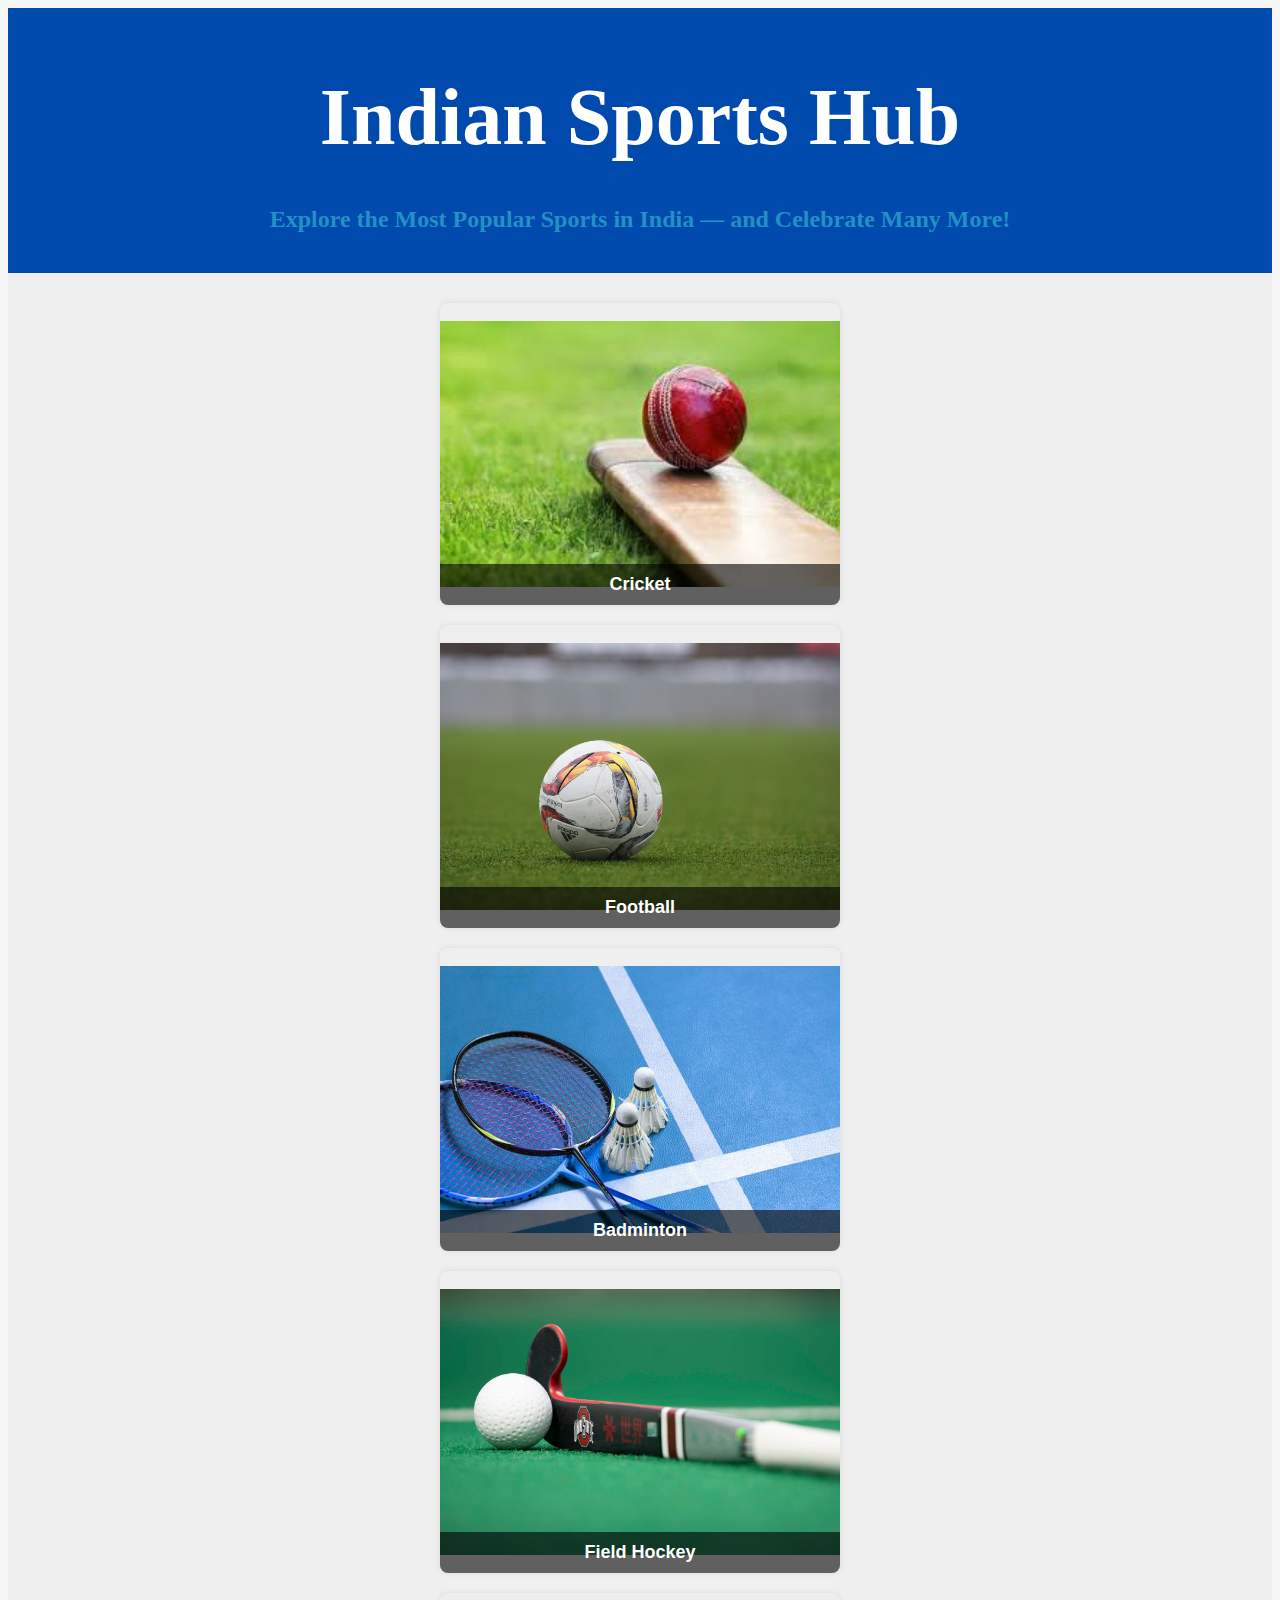
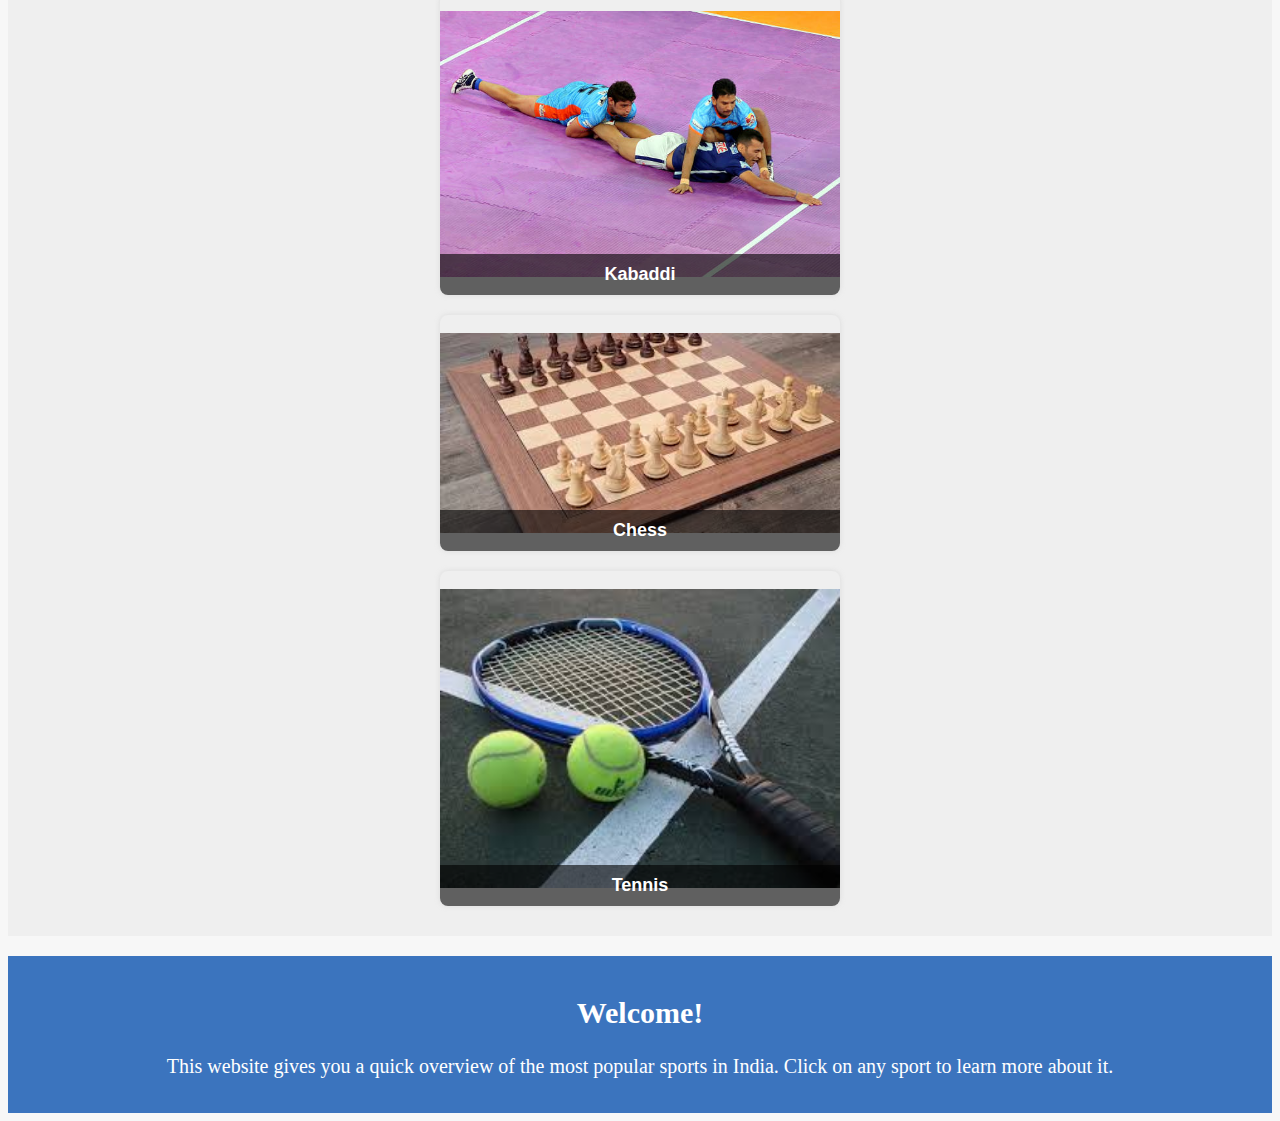
<file: index.html>
<!DOCTYPE html>
<html lang="en">
<head>
  <meta charset="UTF-8">
  <title>Indian Sports Hub</title>
  <link rel="stylesheet" href="style.css">
</head>
<body>

  <header>
    <h1>Indian Sports Hub</h1>
    <h2 class="intro-line">Explore the Most Popular Sports in India — and Celebrate Many More!</h2>
  </header>

  <nav>
    <div class="sport-box">
    <a href="cricket.html">
      <img src="images/cricket.jpeg" alt="Cricket">
      <span class="overlay-text">Cricket</span>
    </a>
  </div>

  <div class="sport-box">
    <a href="football.html">
      <img src="images/football.jpeg" alt="Football">
      <span class="overlay-text">Football</span>
    </a>
  </div>

  <div class="sport-box">
    <a href="badminton.html">
      <img src="images/badminton.jpg" alt="Badminton">
      <span class="overlay-text">Badminton</span>
    </a>
  </div>

  <div class="sport-box">
    <a href="hockey.html">
      <img src="images/hockey.jpg" alt="Hockey">
      <span class="overlay-text">Field Hockey</span>
    </a>
  </div>

  <div class="sport-box">
    <a href="kabaddi.html">
      <img src="images/kabaddi.jpg" alt="Kabaddi">
      <span class="overlay-text">Kabaddi</span>
    </a>
  </div>

  <div class="sport-box">
    <a href="chess.html">
      <img src="images/chess.jpeg" alt="Chess">
      <span class="overlay-text">Chess</span>
    </a>
  </div>

  <div class="sport-box">
    <a href="tennis.html">
      <img src="images/tennis.jpeg" alt="Tennis">
      <span class="overlay-text">Tennis</span>
    </a>
  </div>
  </nav>

  <footer>
    <h2>Welcome!</h2>
    <p>This website gives you a quick overview of the most popular sports in India. Click on any sport to learn more about it.</p>
  </footer>

</body>
</html>
</file>
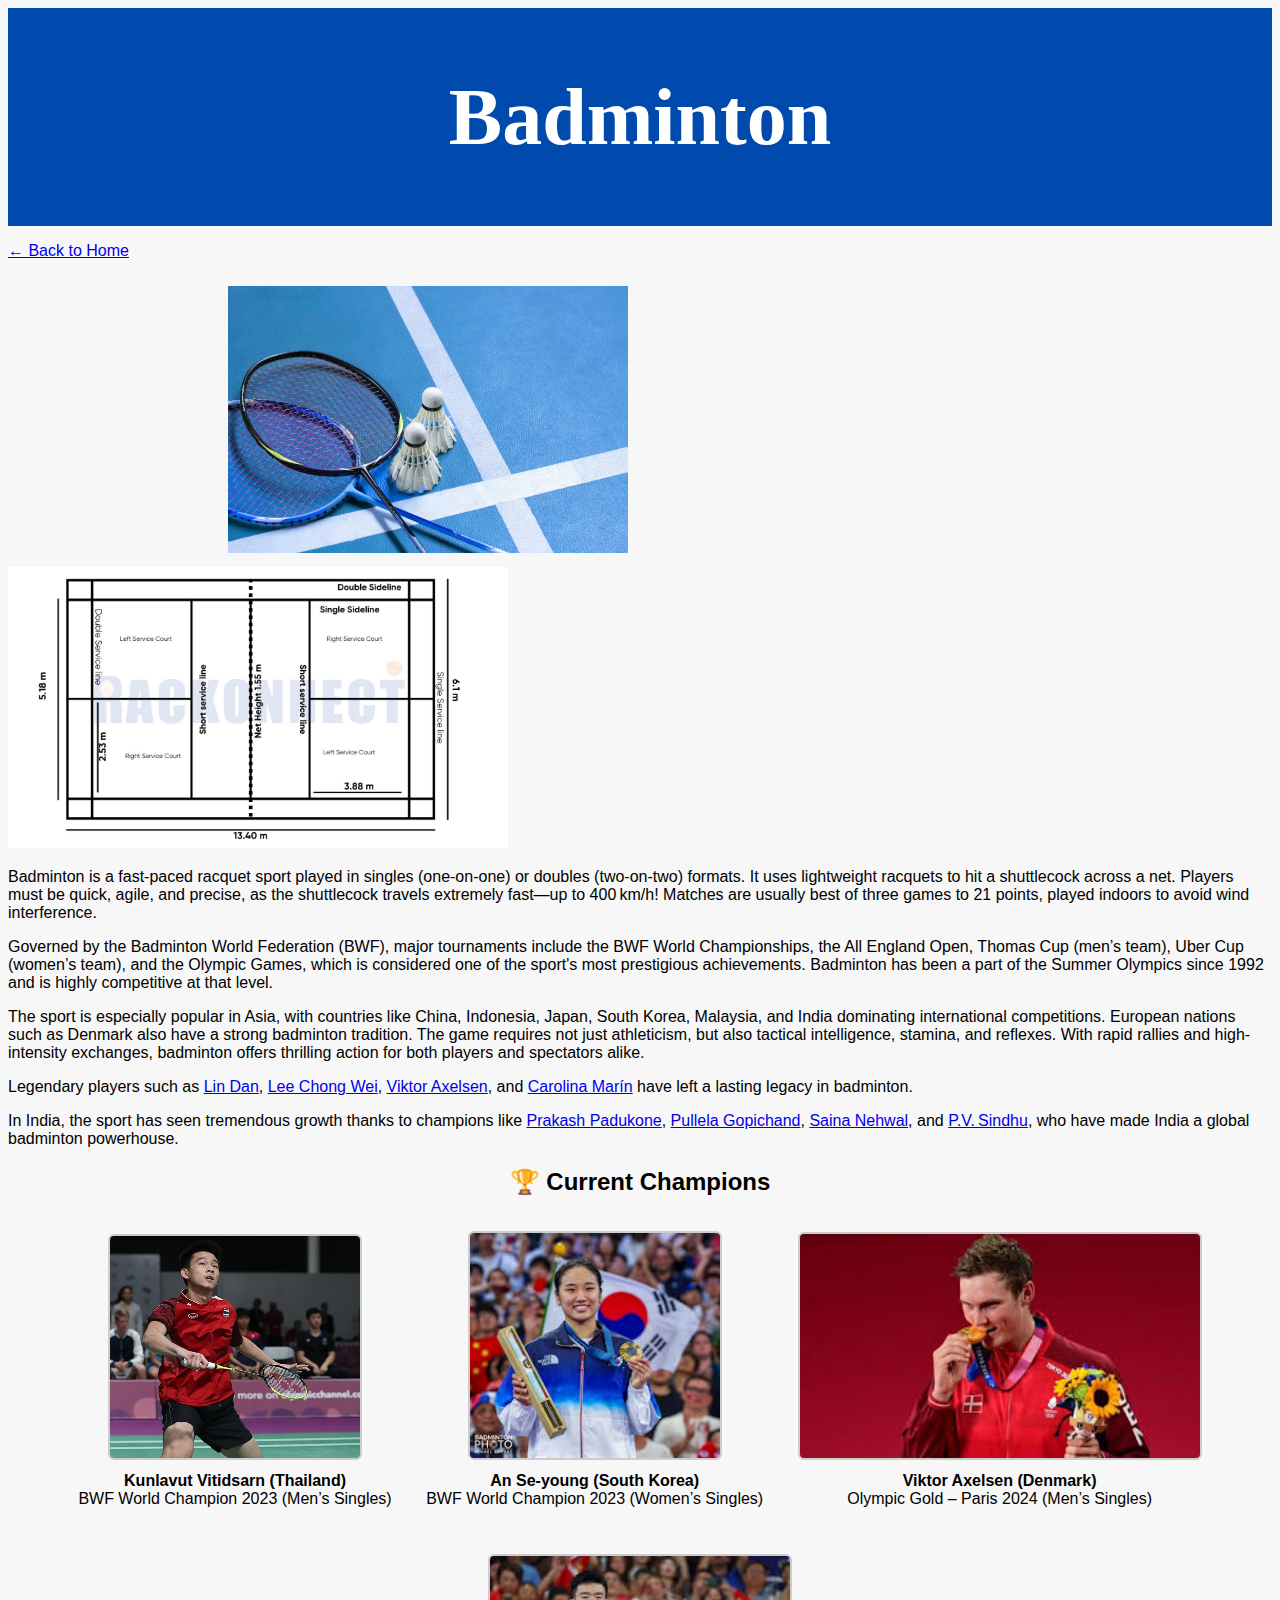
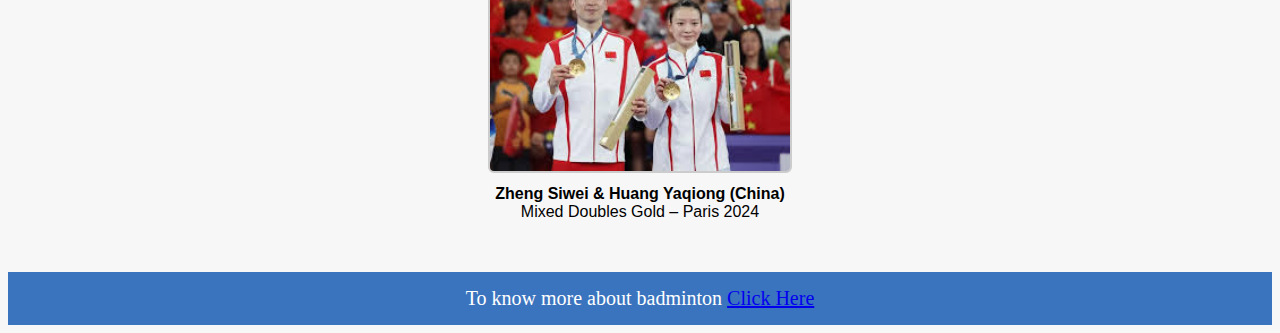
<file: badminton.html>
<!DOCTYPE html>
<html lang="en">
<head>
  <meta charset="UTF-8">
  <title>Badminton - Indian Sports Hub</title>
  <link rel="stylesheet" href="style.css">
</head>
<body>

  <header><h1>Badminton</h1></header>
  <p class="back-link"><a href="index.html">← Back to Home</a></p>

  <img src="images/badminton.jpg" alt="Badminton" class="sport-image" width="400" style="margin:10px 220px">
  <img src="images/Badminton-Court-Measurement.jpg" alt="Badminton Court" class="sport-image" width="500">

  <div class="description">
    <p>
      Badminton is a fast-paced racquet sport played in singles (one-on-one) or doubles (two-on-two) formats. It uses lightweight racquets to hit a shuttlecock across a net. Players must be quick, agile, and precise, as the shuttlecock travels extremely fast—up to 400 km/h! Matches are usually best of three games to 21 points, played indoors to avoid wind interference.
    </p>
    <p>
      Governed by the Badminton World Federation (BWF), major tournaments include the BWF World Championships, the All England Open, Thomas Cup (men’s team), Uber Cup (women’s team), and the Olympic Games, which is considered one of the sport's most prestigious achievements. Badminton has been a part of the Summer Olympics since 1992 and is highly competitive at that level.
    </p>
    <p>
        The sport is especially popular in Asia, with countries like China, Indonesia, Japan, South Korea, Malaysia, and India dominating international competitions. European nations such as Denmark also have a strong badminton tradition. The game requires not just athleticism, but also tactical intelligence, stamina, and reflexes. With rapid rallies and high-intensity exchanges, badminton offers thrilling action for both players and spectators alike.
    </p>
    <p>
      Legendary players such as <a href="https://en.wikipedia.org/wiki/Lin_Dan">Lin Dan</a>,
      <a href="https://en.wikipedia.org/wiki/Lee_Chong_Wei">Lee Chong Wei</a>,
      <a href="https://en.wikipedia.org/wiki/Viktor_Axelsen">Viktor Axelsen</a>, and
      <a href="https://en.wikipedia.org/wiki/Carolina_Mar%C3%ADn">Carolina Marín</a>
      have left a lasting legacy in badminton.
    </p>
    <p>
      In India, the sport has seen tremendous growth thanks to champions like
      <a href="https://en.wikipedia.org/wiki/Prakash_Padukone">Prakash Padukone</a>,
      <a href="https://en.wikipedia.org/wiki/Pullela_Gopichand">Pullela Gopichand</a>,
      <a href="https://en.wikipedia.org/wiki/Saina_Nehwal">Saina Nehwal</a>, and
      <a href="https://en.wikipedia.org/wiki/P._V._Sindhu">P.V. Sindhu</a>,
      who have made India a global badminton powerhouse.
    </p>
  </div>

  <h2 style="text-align: center;">🏆 Current Champions</h2>

  <div class="champion-block">
    <div class="champion">
      <img src="images/Kunlavut-Vitidsarn.jpg" alt="Kunlavut Vitidsarn World Champion 2023" width="250">
      <p><strong>Kunlavut Vitidsarn (Thailand)</strong><br>BWF World Champion 2023 (Men’s Singles)</p>
    </div>

    <div class="champion">
      <img src="images/an-se-young.jpeg" alt="An Se‑young World Champion 2023" width="250">
      <p><strong>An Se‑young (South Korea)</strong><br>BWF World Champion 2023 (Women’s Singles)</p>
    </div>

    <div class="champion">
      <img src="images/victor-axelson.jpeg" alt="Viktor Axelsen Olympic Gold 2024" width="400">
      <p><strong>Viktor Axelsen (Denmark)</strong><br>Olympic Gold – Paris 2024 (Men’s Singles)</p>
    </div>

    <div class="champion">
      <img src="images/mixed-doubles-badminton.jpeg" alt="Zheng Siwei &amp; Huang Yaqiong Olympic Gold 2024" width="300">
      <p><strong>Zheng Siwei &amp; Huang Yaqiong (China)</strong><br>Mixed Doubles Gold – Paris 2024</p>
    </div>
  </div>

  <footer>To know more about badminton <a href="https://en.wikipedia.org/wiki/Badminton">Click Here</a></footer>

</body>
</html>
</file>
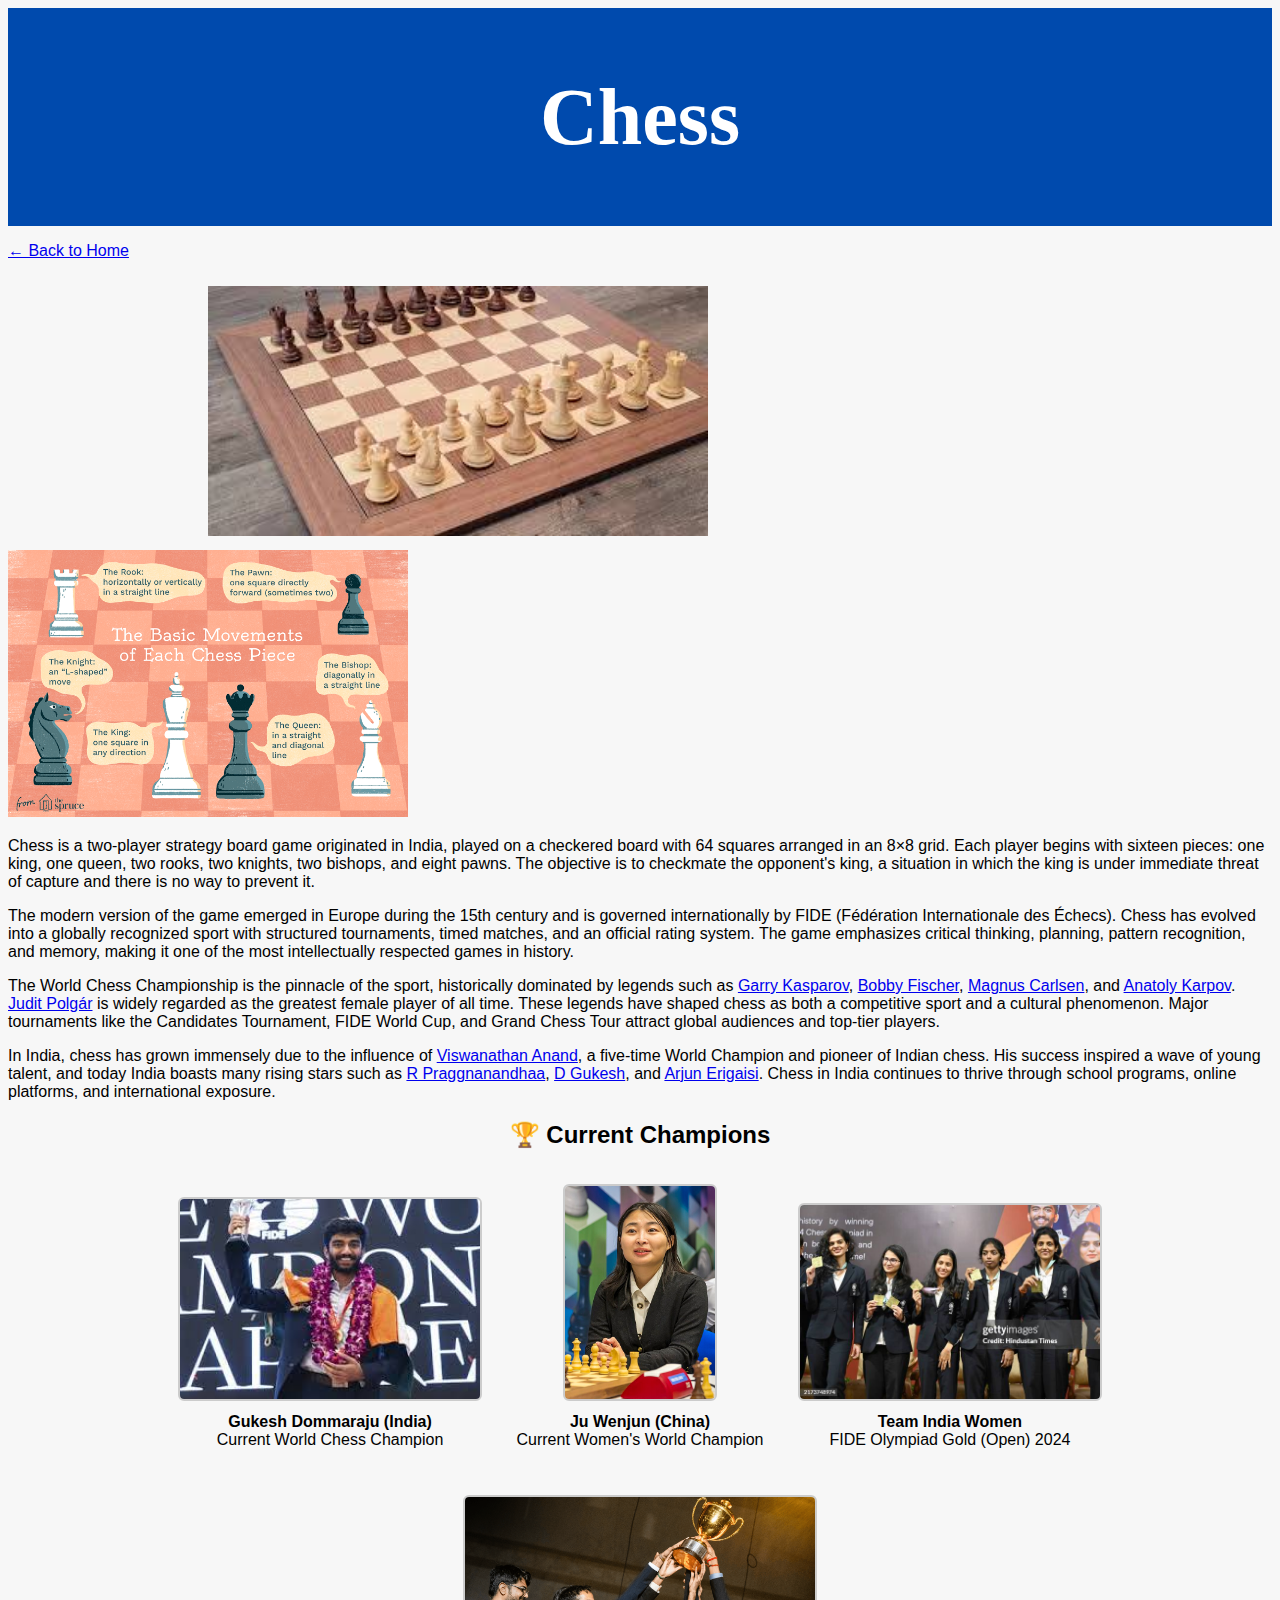
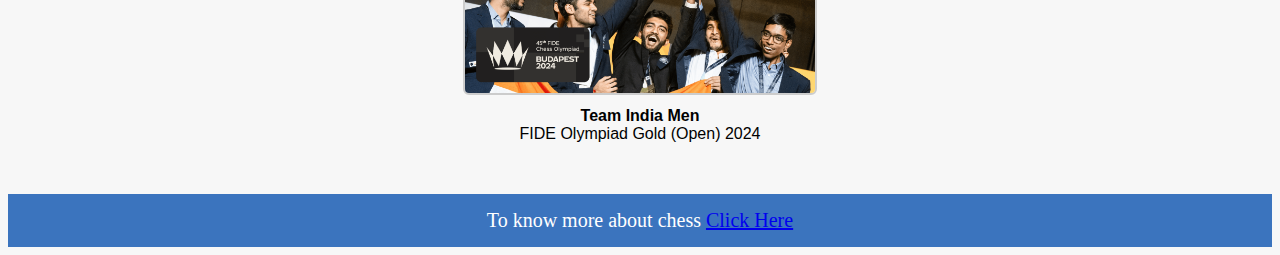
<file: chess.html>
<!DOCTYPE html>
<html lang="en">
<head>
  <meta charset="UTF-8">
  <title>Chess - Indian Sports Hub</title>
  <link rel="stylesheet" href="style.css">
</head>
<body>

  <header><h1>Chess</h1></header>
  <p class="back-link"><a href="index.html">← Back to Home</a></p>

  <img src="images/chess.jpeg" alt="Chess" class="sport-image" width="500" style="margin: 10px 200px">
    <img src="images/chess-piece.png" alt="Chess Pieces" class="sport-image" width="400">


  <div class="description">
    <p>
      Chess is a two-player strategy board game originated in India, played on a checkered board with 64 squares arranged in an 8×8 grid. Each player begins with sixteen pieces: one king, one queen, two rooks, two knights, two bishops, and eight pawns. The objective is to checkmate the opponent's king, a situation in which the king is under immediate threat of capture and there is no way to prevent it.
    </p>
    <p>
      The modern version of the game emerged in Europe during the 15th century and is governed internationally by FIDE (Fédération Internationale des Échecs). Chess has evolved into a globally recognized sport with structured tournaments, timed matches, and an official rating system. The game emphasizes critical thinking, planning, pattern recognition, and memory, making it one of the most intellectually respected games in history.
    </p>
    <p>
      The World Chess Championship is the pinnacle of the sport, historically dominated by legends such as <a href="https://en.wikipedia.org/wiki/Garry_Kasparov">Garry Kasparov</a>, <a href="https://en.wikipedia.org/wiki/Bobby_Fischer">Bobby Fischer</a>, <a href="https://en.wikipedia.org/wiki/Magnus_Carlsen">Magnus Carlsen</a>, and <a href="https://en.wikipedia.org/wiki/Anatoly_Karpov">Anatoly Karpov</a>. <a href="https://en.wikipedia.org/wiki/Judit_Polg%C3%A1r">Judit Polgár</a> is widely regarded as the greatest female player of all time. These legends have shaped chess as both a competitive sport and a cultural phenomenon. Major tournaments like the Candidates Tournament, FIDE World Cup, and Grand Chess Tour attract global audiences and top-tier players.
    </p>
    <p>
      In India, chess has grown immensely due to the influence of <a href="https://en.wikipedia.org/wiki/Viswanathan_Anand">Viswanathan Anand</a>, a five-time World Champion and pioneer of Indian chess. His success inspired a wave of young talent, and today India boasts many rising stars such as <a href="https://en.wikipedia.org/wiki/Rameshbabu_Praggnanandhaa">R Praggnanandhaa</a>, <a href="https://en.wikipedia.org/wiki/D._Gukesh">D Gukesh</a>, and <a href="https://en.wikipedia.org/wiki/Arjun_Erigaisi">Arjun Erigaisi</a>. Chess in India continues to thrive through school programs, online platforms, and international exposure.
    </p>
  </div>

  <h2 style="text-align: center;">🏆 Current Champions</h2>

  <div class="champion-block">
    <div class="champion">
      <img src="images/gukesh.jpeg" alt="D Gukesh" width="300">
      <p><strong>Gukesh Dommaraju (India)</strong><br>Current World Chess Champion</p>
    </div>
    <div class="champion">
      <img src="images/Ju_Wenjun_in_2024.jpg" alt="Ju Wenjun" width="150">
      <p><strong>Ju Wenjun (China)</strong><br>Current Women's World Champion</p>
    </div>
    <div class="champion">
      <img src="images/olympiad-women.jpg" alt="India Women's Chess Team" width="300">
      <p><strong>Team India Women</strong><br>FIDE Olympiad Gold (Open) 2024</p>
    </div>
    <div class="champion">
      <img src="images/olympiad-men's.png" alt="India Chess Team" width="350">
      <p><strong>Team India Men</strong><br>FIDE Olympiad Gold (Open) 2024</p>
    </div>
  </div>

  <footer>To know more about chess <a href="https://en.wikipedia.org/wiki/Chess">Click Here</a></footer>

</body>
</html>
</file>
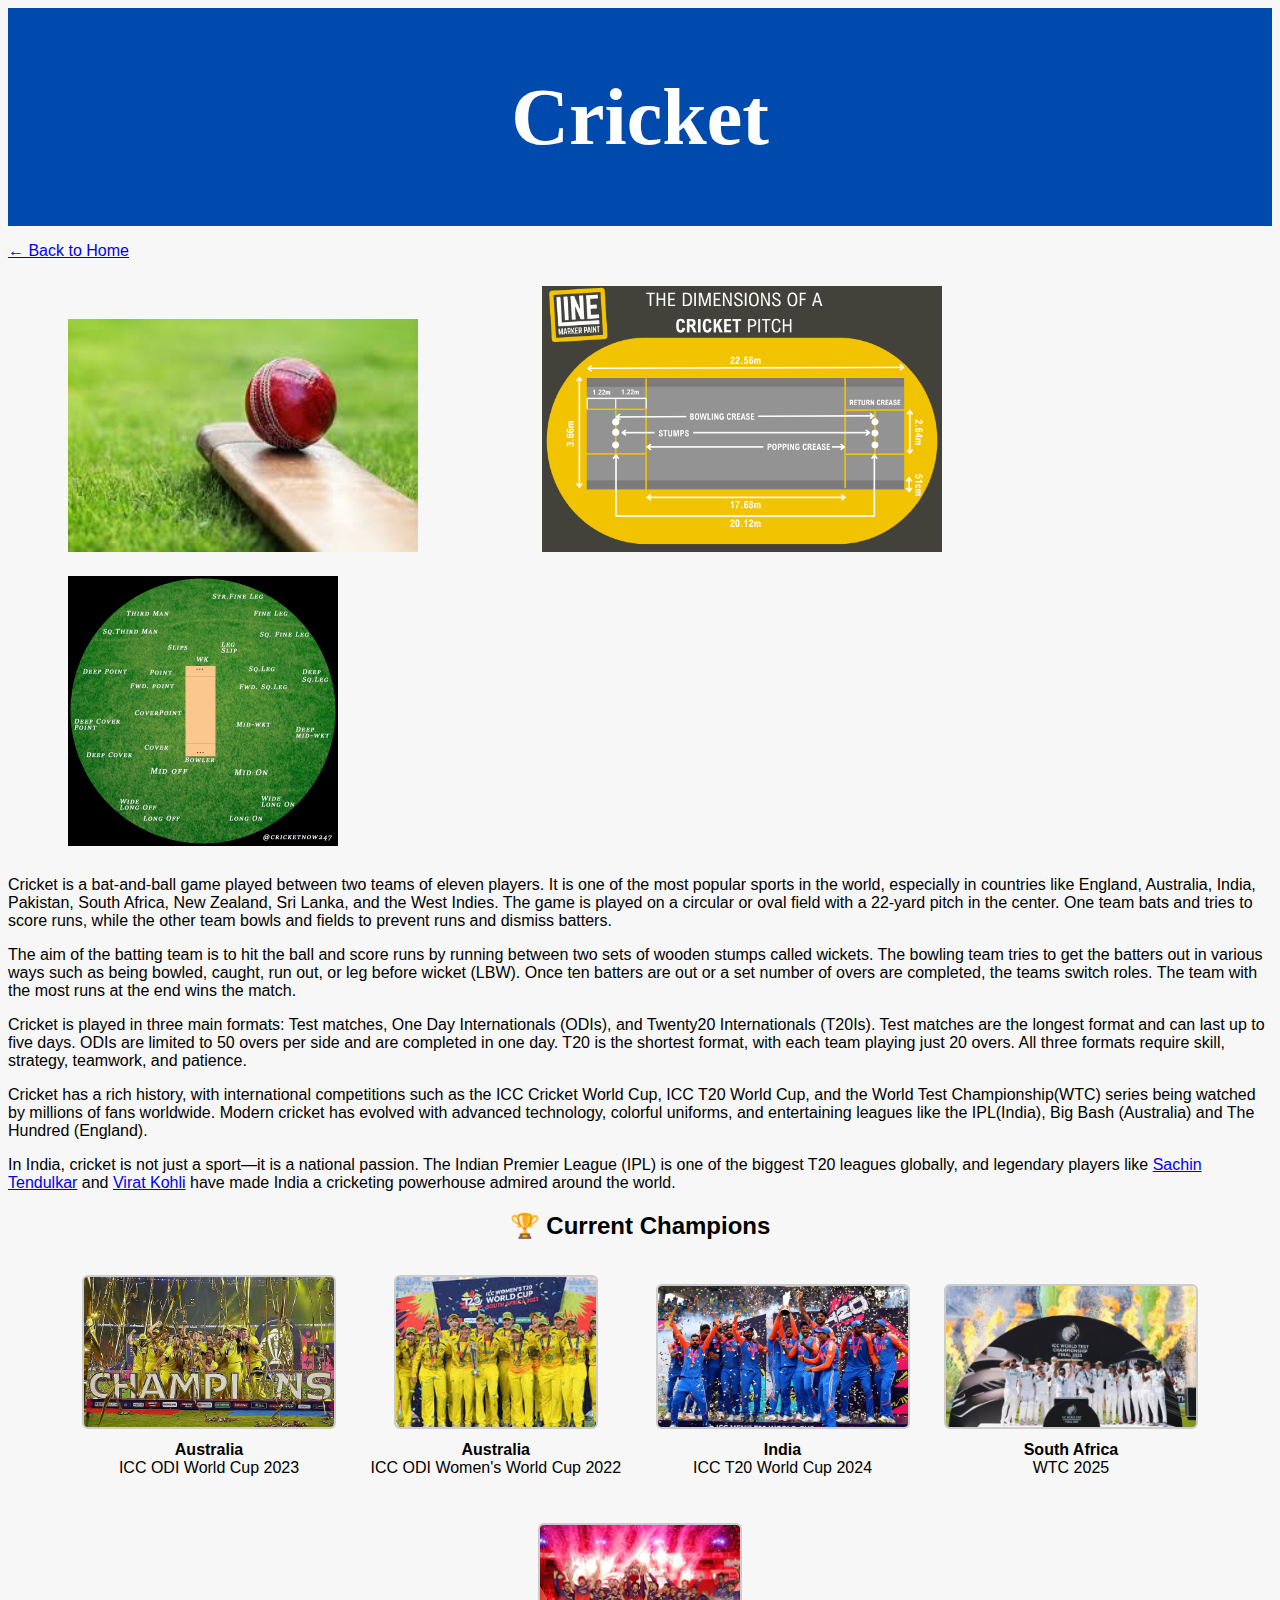
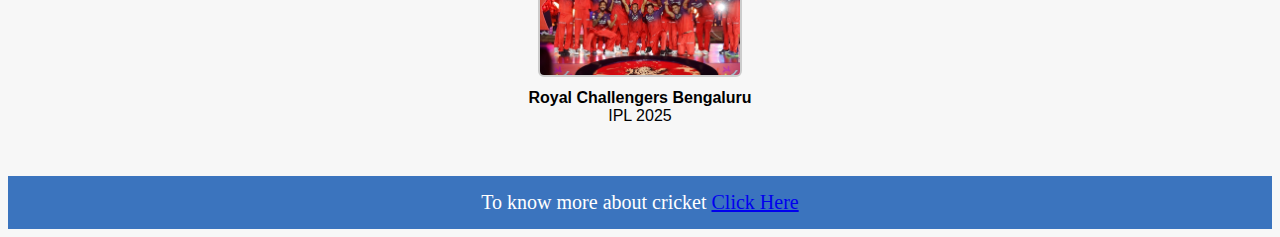
<file: cricket.html>
<!DOCTYPE html>
<html lang="en">
<head>
  <meta charset="UTF-8">
  <title>Cricket - Indian Sports Hub</title>
  <link rel="stylesheet" href="style.css">
</head>
<body>

  <header><h1>Cricket</h1></header>
  <p class="back-link"><a href="index.html">← Back to Home</a></p>

  <img src="images/cricket.jpeg" alt="Cricket" class="sport-image" width="350" style="margin:10px 60px">
    <img src="images/THE_DIMENSIONS_OF_A_CRICKET_PITCH.png" alt="Cricket pitch" class="sport-image" width="400" style="margin: 10px 60px">
  <img src="images/cricket-field-placements.png" alt="Cricket Field" class="sport-image" width="270" style="margin: 10px 60px">


  <div class="description">
  <p>
    Cricket is a bat-and-ball game played between two teams of eleven players. It is one of the most popular sports in the world, especially in countries like England, Australia, India, Pakistan, South Africa, New Zealand, Sri Lanka, and the West Indies. The game is played on a circular or oval field with a 22-yard pitch in the center. One team bats and tries to score runs, while the other team bowls and fields to prevent runs and dismiss batters. 
  </p>
  <p>
    The aim of the batting team is to hit the ball and score runs by running between two sets of wooden stumps called wickets. The bowling team tries to get the batters out in various ways such as being bowled, caught, run out, or leg before wicket (LBW). Once ten batters are out or a set number of overs are completed, the teams switch roles. The team with the most runs at the end wins the match.
  </p>
  <p>
    Cricket is played in three main formats: Test matches, One Day Internationals (ODIs), and Twenty20 Internationals (T20Is). Test matches are the longest format and can last up to five days. ODIs are limited to 50 overs per side and are completed in one day. T20 is the shortest format, with each team playing just 20 overs. All three formats require skill, strategy, teamwork, and patience.
  </p>
  <p>
    Cricket has a rich history, with international competitions such as the ICC Cricket World Cup, ICC T20 World Cup, and the World Test Championship(WTC) series being watched by millions of fans worldwide. Modern cricket has evolved with advanced technology, colorful uniforms, and entertaining leagues like the IPL(India), Big Bash (Australia) and The Hundred (England).
  </p>
  <p>
    In India, cricket is not just a sport—it is a national passion. The Indian Premier League (IPL) is one of the biggest T20 leagues globally, and legendary players like <a href="https://en.wikipedia.org/wiki/Sachin_Tendulkar">Sachin Tendulkar</a> and <a href="https://en.wikipedia.org/wiki/Virat_Kohli">Virat Kohli</a> have made India a cricketing powerhouse admired around the world.
  </p>
</div>
<h2 style="text-align: center;">🏆 Current Champions</h2>

<div class="champion-block">
  <div class="champion">
    <img src="images/australia-2023CWC.jpg" alt="Australia ODI 2023 Champions" width="250">
    <p><strong>Australia</strong><br>ICC ODI World Cup 2023</p>
  </div>

  <div class="champion">
    <img src="images/aus-wwc22.jpeg" alt="Australia Women ODI 2022 Champions" width="200">
    <p><strong>Australia</strong><br>ICC ODI Women's World Cup 2022</p>
  </div>

  <div class="champion">
    <img src="images/india-2024t20wc.jpg" alt="India T20 2024 Champions" width="250">
    <p><strong>India</strong><br>ICC T20 World Cup 2024</p>
  </div>

  <div class="champion">
    <img src="images/wtc-2025-final-south-africa.jpg" alt="South Africa WTC Champions" width="250">
    <p><strong>South Africa</strong><br>WTC 2025</p>
  </div>

  <div class="champion">
    <img src="images/rcb-2025.jpeg" alt="RCB IPL Champions" width="200">
    <p><strong>Royal Challengers Bengaluru</strong><br>IPL 2025</p>
  </div>
</div>

<footer>To know more about cricket <a href="https://en.wikipedia.org/wiki/Cricket">Click Here</a></footer>

</body>
</html>
</file>
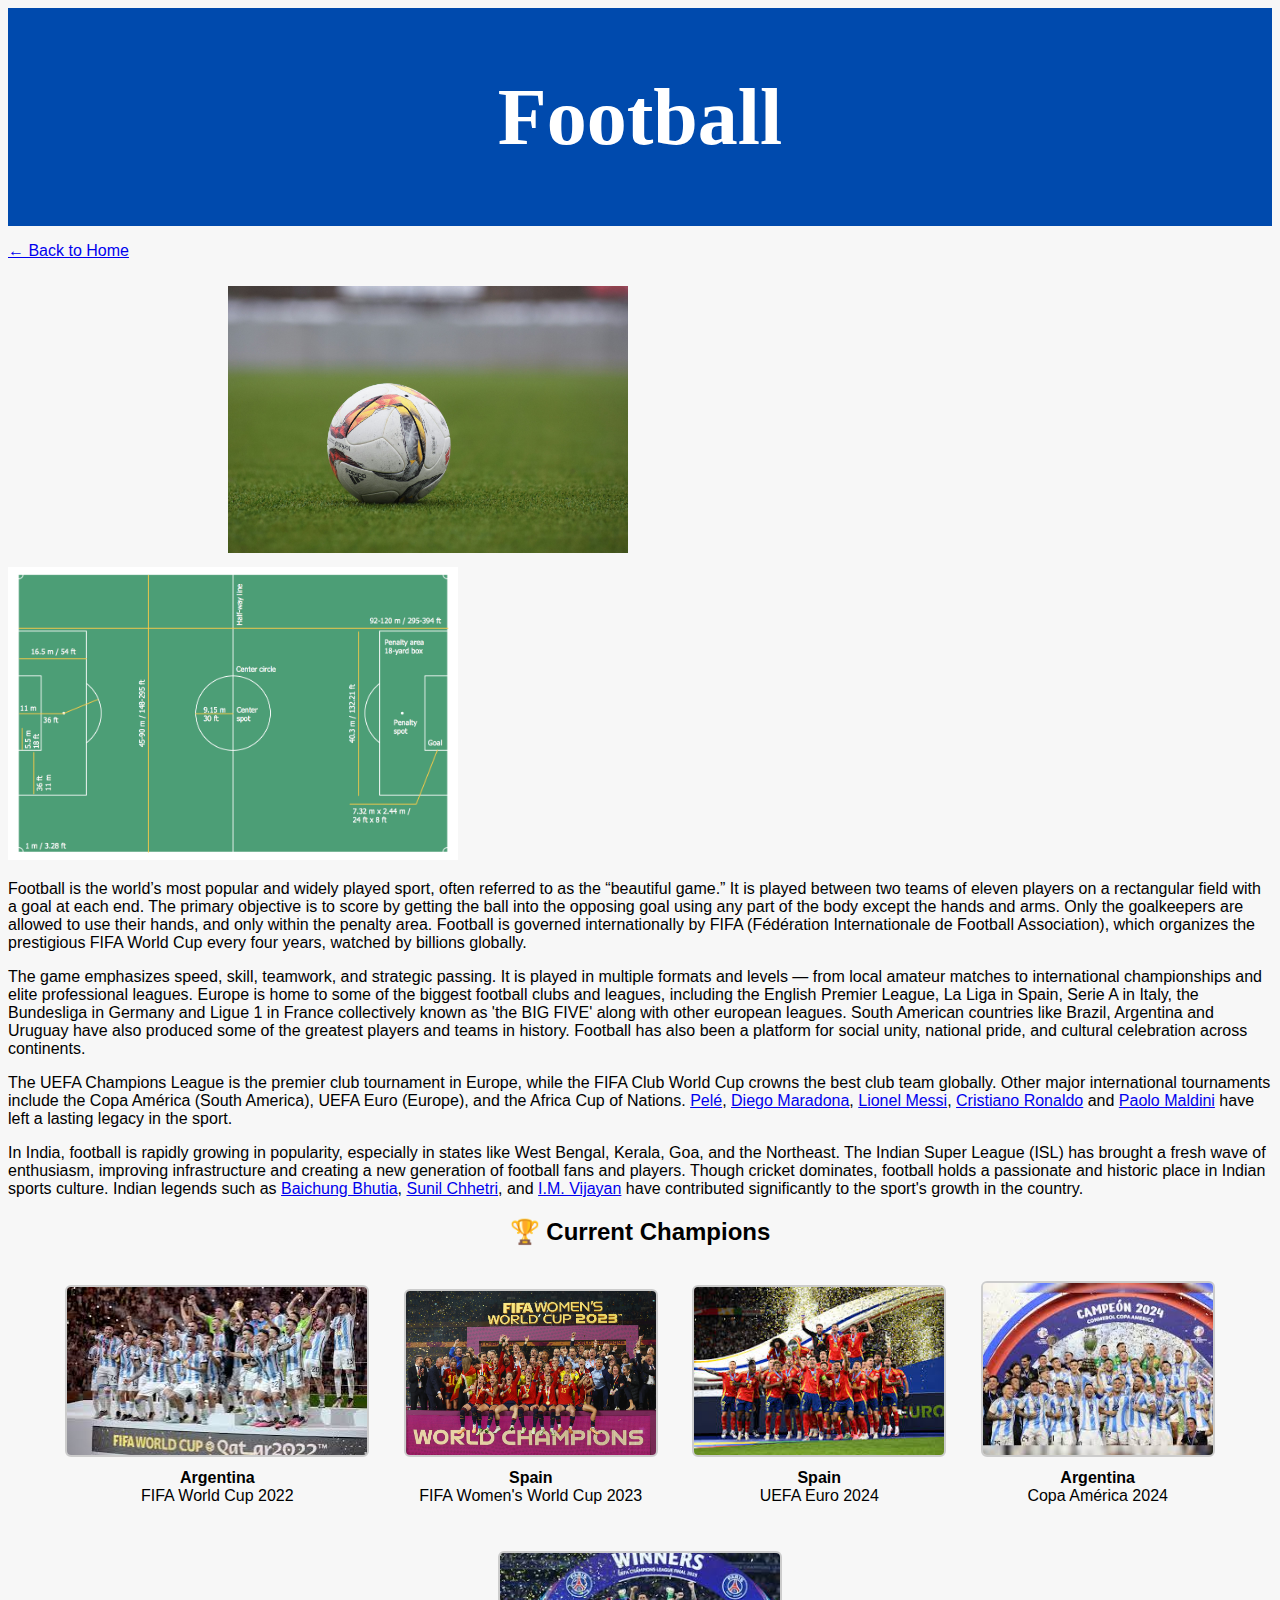
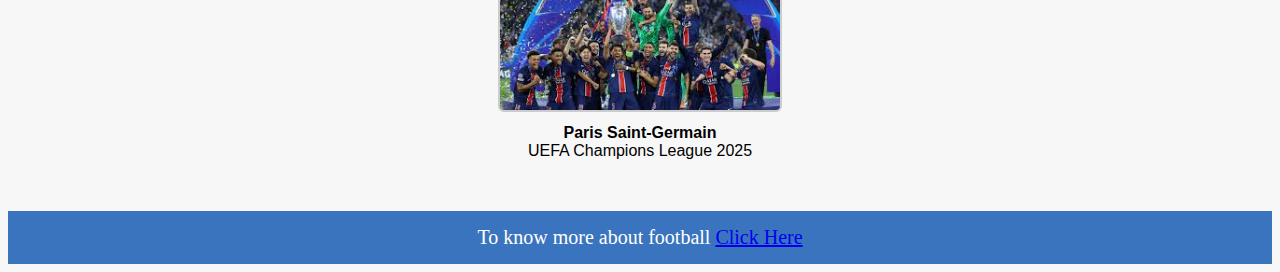
<file: football.html>
<!DOCTYPE html>
<html lang="en">
<head>
  <meta charset="UTF-8">
  <title>Football - Indian Sports Hub</title>
  <link rel="stylesheet" href="style.css">
</head>
<body>

  <header><h1>Football</h1></header>
  <p class="back-link"><a href="index.html">← Back to Home</a></p>

  <img src="images/football.jpeg" alt="Football" class="sport-image" width="400" style="margin:10px 220px">
    <img src="images/Sport-Football-Field-Dimensions.png" alt="Football Field" class="sport-image" width="450">


  <div class="description">
  <p>
    Football is the world’s most popular and widely played sport, often referred to as the “beautiful game.” It is played between two teams of eleven players on a rectangular field with a goal at each end. The primary objective is to score by getting the ball into the opposing goal using any part of the body except the hands and arms. Only the goalkeepers are allowed to use their hands, and only within the penalty area. Football is governed internationally by FIFA (Fédération Internationale de Football Association), which organizes the prestigious FIFA World Cup every four years, watched by billions globally.
  </p>
  <p>
    The game emphasizes speed, skill, teamwork, and strategic passing. It is played in multiple formats and levels — from local amateur matches to international championships and elite professional leagues. Europe is home to some of the biggest football clubs and leagues, including the English Premier League, La Liga in Spain, Serie A in Italy, the Bundesliga in Germany and Ligue 1 in France collectively known as 'the BIG FIVE' along with other european leagues. South American countries like Brazil, Argentina and Uruguay have also produced some of the greatest players and teams in history. Football has also been a platform for social unity, national pride, and cultural celebration across continents.
  </p>
  <p>
    The UEFA Champions League is the premier club tournament in Europe, while the FIFA Club World Cup crowns the best club team globally. Other major international tournaments include the Copa América (South America), UEFA Euro (Europe), and the Africa Cup of Nations. <a href="https://en.wikipedia.org/wiki/Pelé">Pelé</a>, <a href="https://en.wikipedia.org/wiki/Diego_Maradona">Diego Maradona</a>, <a href="https://en.wikipedia.org/wiki/Lionel_Messi">Lionel Messi</a>, <a href="https://en.wikipedia.org/wiki/Cristiano_Ronaldo">Cristiano Ronaldo</a> and <a href="https://en.wikipedia.org/wiki/Paolo_Maldini"> Paolo Maldini</a> have left a lasting legacy in the sport.
  </p>
  <p>
    In India, football is rapidly growing in popularity, especially in states like West Bengal, Kerala, Goa, and the Northeast. The Indian Super League (ISL) has brought a fresh wave of enthusiasm, improving infrastructure and creating a new generation of football fans and players. Though cricket dominates, football holds a passionate and historic place in Indian sports culture. Indian legends such as <a href="https://en.wikipedia.org/wiki/Baichung_Bhutia">Baichung Bhutia</a>, <a href="https://en.wikipedia.org/wiki/Sunil_Chhetri">Sunil Chhetri</a>, and <a href="https://en.wikipedia.org/wiki/IM_Vijayan">I.M. Vijayan</a> have contributed significantly to the sport's growth in the country.
  </p>
</div>

<h2 style="text-align: center;">🏆 Current Champions</h2>

<div class="champion-block">
  <div class="champion">
    <img src="images/arg-fwc-23.jpeg" alt="Argentina FIFA World Cup 2022 Champions" width="300">
    <p><strong>Argentina</strong><br>FIFA World Cup 2022</p>
  </div>
  <div class="champion">
    <img src="images/spain-fwwc-23.jpg" alt="Spain FIFA Women's World Cup 2023 Champions" width="250">
    <p><strong>Spain</strong><br>FIFA Women's World Cup 2023</p>
  </div>
  <div class="champion">
    <img src="images/spain-euros.jpeg" alt="Spain UEFA Euro 2024 Champions" width="250">
    <p><strong>Spain</strong><br>UEFA Euro 2024</p>
  </div>

  <div class="champion">
    <img src="images/arg-copa-24.jpeg" alt="Argentina Copa América 2024 Champions" width="230">
    <p><strong>Argentina</strong><br>Copa América 2024</p>
  </div>

  <div class="champion">
    <img src="images/psg-ucl.jpeg" alt="PSG UEFA Champions League 2025 Champions" width="280">
    <p><strong>Paris Saint‑Germain</strong><br>UEFA Champions League 2025</p>
  </div>
</div>

<footer>To know more about football <a href="https://en.wikipedia.org/wiki/Association_football">Click Here</a></footer>

</body>
</html>
</file>
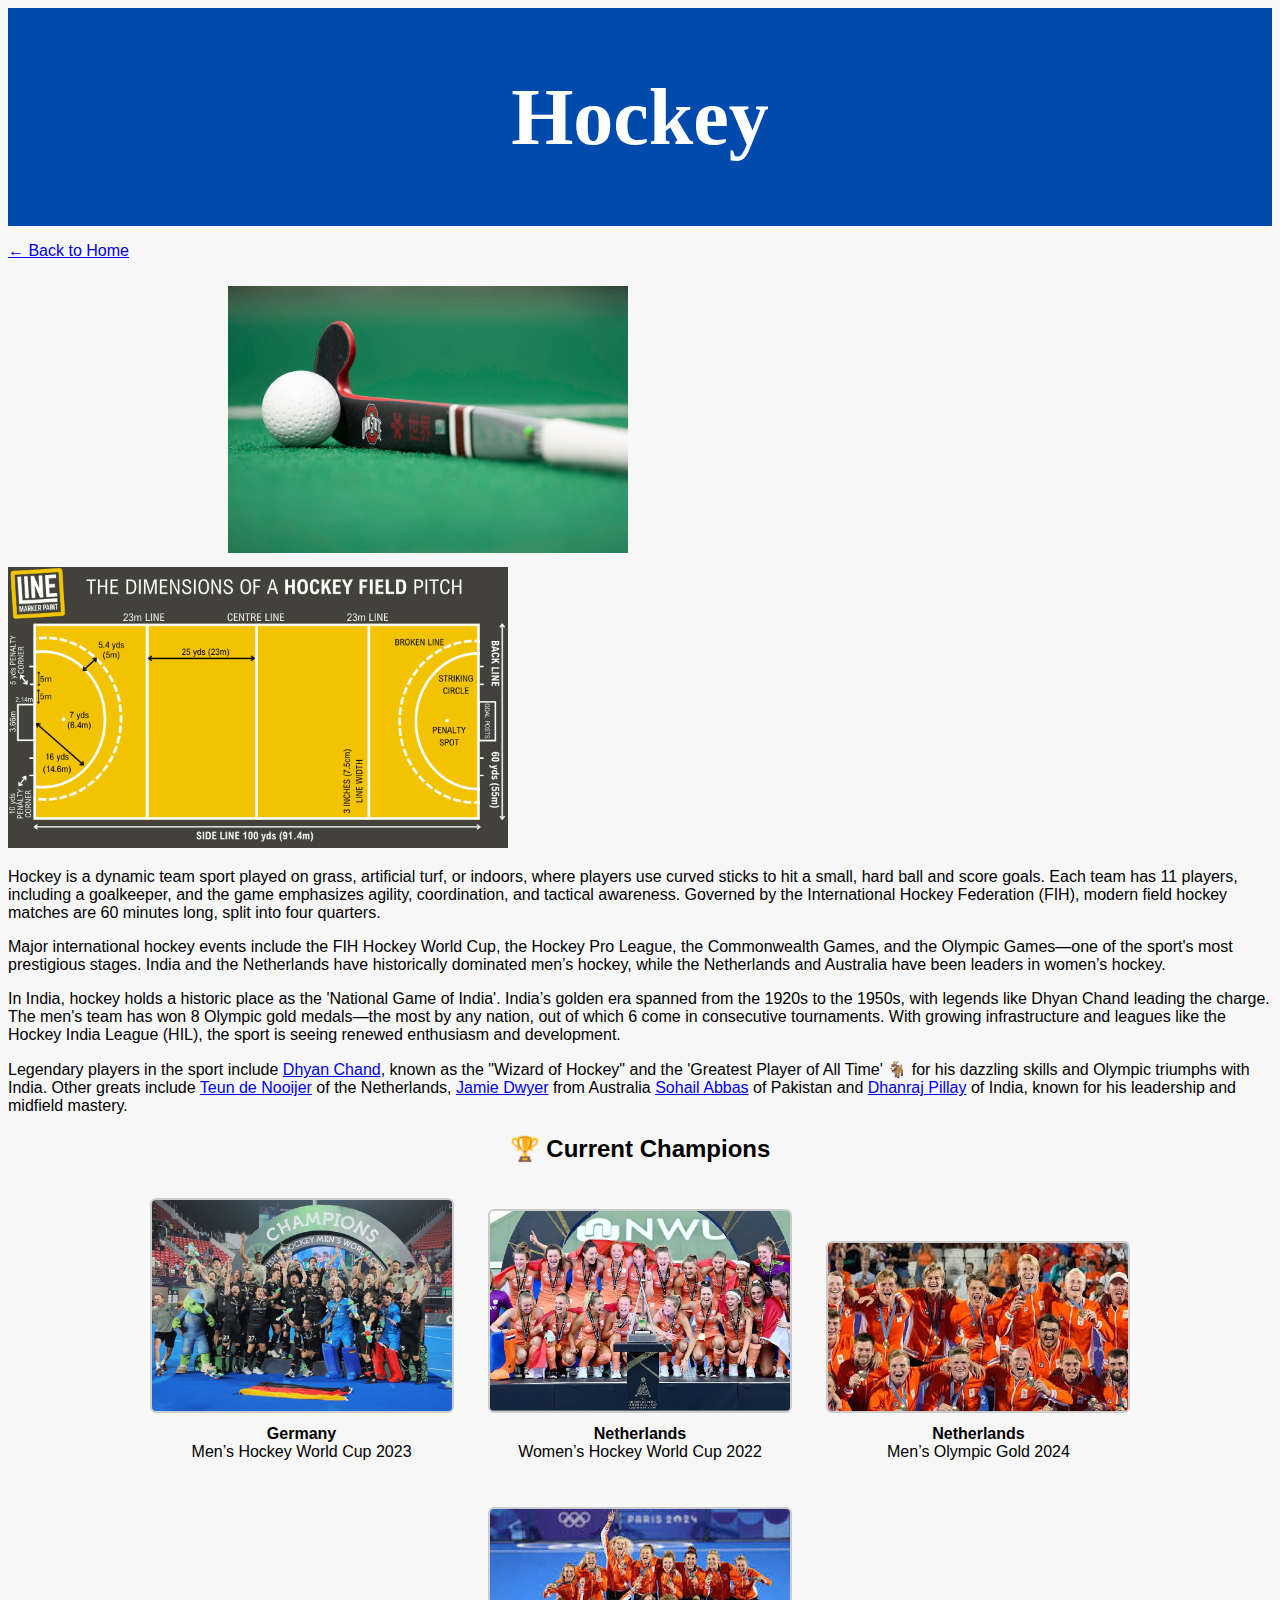
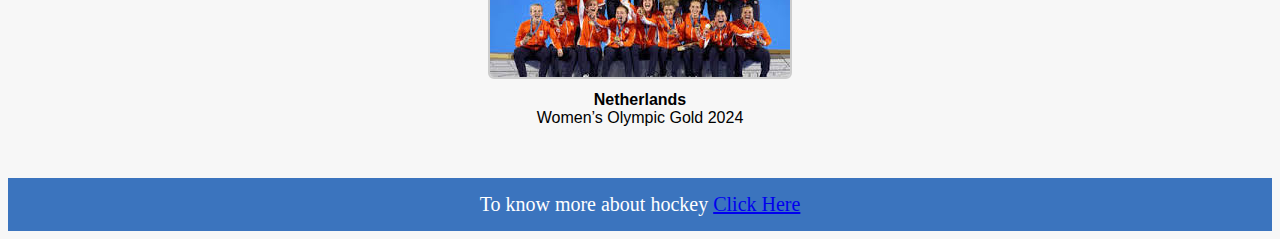
<file: hockey.html>
<!DOCTYPE html>
<html lang="en">
<head>
  <meta charset="UTF-8">
  <title>Field Hockey - Indian Sports Hub</title>
  <link rel="stylesheet" href="style.css">
</head>
<body>

  <header><h1>Hockey</h1></header>
  <p class="back-link"><a href="index.html">← Back to Home</a></p>

  <img src="images/hockey.jpg" alt="Hockey" class="sport-image" width="400" style="margin:10px 220px">
  <img src="images/HOCKEY-field.png" alt="Hockey Field" class="sport-image" width="500">

  <div class="description">
    <p>
      Hockey is a dynamic team sport played on grass, artificial turf, or indoors, where players use curved sticks to hit a small, hard ball and score goals. Each team has 11 players, including a goalkeeper, and the game emphasizes agility, coordination, and tactical awareness. Governed by the International Hockey Federation (FIH), modern field hockey matches are 60 minutes long, split into four quarters.
    </p>
    <p>
      Major international hockey events include the FIH Hockey World Cup, the Hockey Pro League, the Commonwealth Games, and the Olympic Games—one of the sport's most prestigious stages. India and the Netherlands have historically dominated men’s hockey, while the Netherlands and Australia have been leaders in women’s hockey.
    </p>
    <p>
      In India, hockey holds a historic place as the 'National Game of India'. India’s golden era spanned from the 1920s to the 1950s, with legends like Dhyan Chand leading the charge. The men's team has won 8 Olympic gold medals—the most by any nation, out of which 6 come in consecutive tournaments. With growing infrastructure and leagues like the Hockey India League (HIL), the sport is seeing renewed enthusiasm and development.
    </p>
    <p>
    Legendary players in the sport include <a href="https://en.wikipedia.org/wiki/Dhyan_Chand">Dhyan Chand</a>, known as the "Wizard of Hockey" and the 'Greatest Player of All Time' 🐐 for his dazzling skills and Olympic triumphs with India. Other greats include <a href="https://en.wikipedia.org/wiki/Teun_de_Nooijer">Teun de Nooijer</a> of the Netherlands, <a href="https://en.wikipedia.org/wiki/Jamie_Dwyer">Jamie Dwyer</a> from Australia <a href="https://en.wikipedia.org/wiki/Sohail_Abbas">Sohail Abbas</a> of Pakistan and <a href="https://en.wikipedia.org/wiki/Dhanraj_Pillay">Dhanraj Pillay</a> of India, known for his leadership and midfield mastery.
    </p>

  </div>

  <h2 style="text-align: center;">🏆 Current Champions</h2>

  <div class="champion-block">
    <div class="champion">
      <img src="images/germany-fihmwc.png" alt="Germany Men's Hockey World Cup Champions" width="300">
      <p><strong>Germany </strong><br>Men’s Hockey World Cup 2023</p>
    </div>

    <div class="champion">
      <img src="images/dutchwomen.jpg" alt="Netherlands Women's Hockey World Cup Champions" width="300">
      <p><strong>Netherlands </strong><br>Women’s Hockey World Cup 2022</p>
    </div>

    <div class="champion">
      <img src="images/dutchman.jpeg" alt="Belgium Men's Olympic Hockey Champions" width="300">
      <p><strong>Netherlands </strong><br>Men’s Olympic Gold 2024</p>
    </div>

    <div class="champion">
      <img src="images/dutchwoman.jpeg" alt="Belgium Men's Olympic Hockey Champions" width="300">
      <p><strong>Netherlands </strong><br>Women’s Olympic Gold 2024</p>
    </div>
  </div>

  <footer>To know more about hockey <a href="https://en.wikipedia.org/wiki/Field_hockey">Click Here</a></footer>

</body>
</html>
</file>
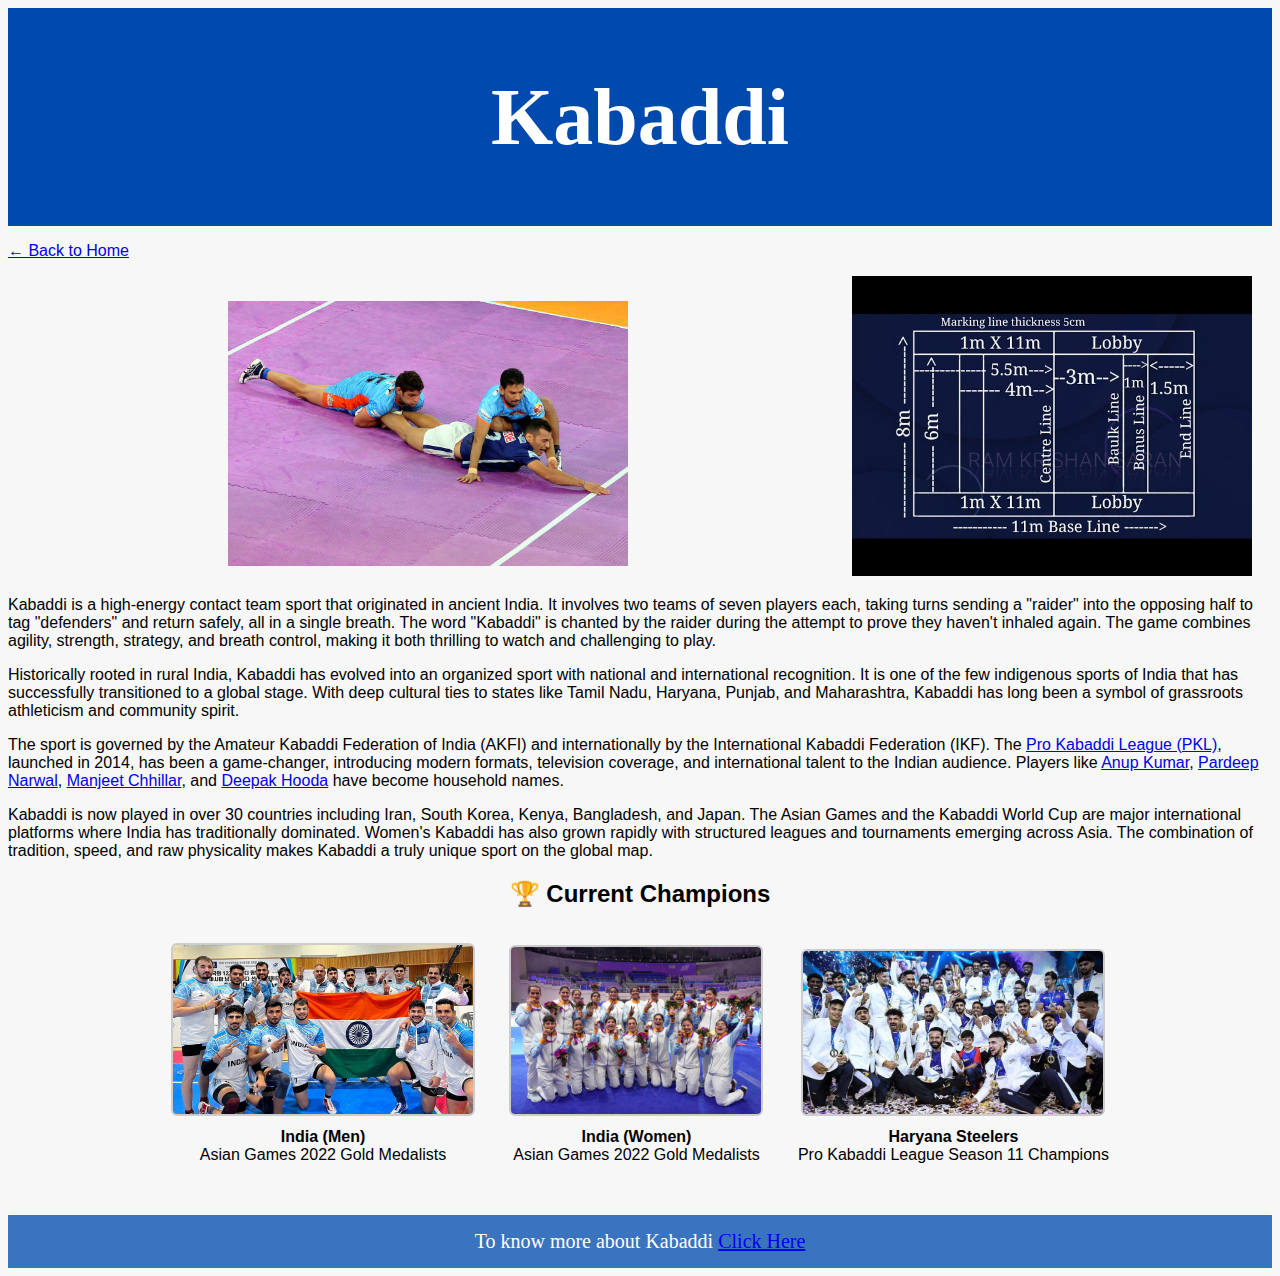
<file: kabaddi.html>
<!DOCTYPE html>
<html lang="en">
<head>
  <meta charset="UTF-8">
  <title>Kabaddi - Indian Sports Hub</title>
  <link rel="stylesheet" href="style.css">
</head>
<body>

  <header><h1>Kabaddi</h1></header>
  <p class="back-link"><a href="index.html">← Back to Home</a></p>

  <img src="images/kabaddi.jpg" alt="Kabaddi Match" class="sport-image" width="400" style="margin:10px 220px">

  <img src="images/kbdcrt.jpg" alt="Kabaddi Mat" class="sport-image" width="400">


  <div class="description">
    <p>
      Kabaddi is a high-energy contact team sport that originated in ancient India. It involves two teams of seven players each, taking turns sending a "raider" into the opposing half to tag "defenders" and return safely, all in a single breath. The word "Kabaddi" is chanted by the raider during the attempt to prove they haven't inhaled again. The game combines agility, strength, strategy, and breath control, making it both thrilling to watch and challenging to play.
    </p>
    <p>
      Historically rooted in rural India, Kabaddi has evolved into an organized sport with national and international recognition. It is one of the few indigenous sports of India that has successfully transitioned to a global stage. With deep cultural ties to states like Tamil Nadu, Haryana, Punjab, and Maharashtra, Kabaddi has long been a symbol of grassroots athleticism and community spirit.
    </p>
    <p>
      The sport is governed by the Amateur Kabaddi Federation of India (AKFI) and internationally by the International Kabaddi Federation (IKF). The <a href="https://en.wikipedia.org/wiki/Pro_Kabaddi_League">Pro Kabaddi League (PKL)</a>, launched in 2014, has been a game-changer, introducing modern formats, television coverage, and international talent to the Indian audience. Players like <a href="https://en.wikipedia.org/wiki/Anup_Kumar_(kabaddi)">Anup Kumar</a>, <a href="https://en.wikipedia.org/wiki/Pardeep_Narwal">Pardeep Narwal</a>, <a href="https://en.wikipedia.org/wiki/Manjeet_Chhillar">Manjeet Chhillar</a>, and <a href="https://en.wikipedia.org/wiki/Deepak_Niwas_Hooda">Deepak Hooda</a> have become household names.
    </p>
    <p>
      Kabaddi is now played in over 30 countries including Iran, South Korea, Kenya, Bangladesh, and Japan. The Asian Games and the Kabaddi World Cup are major international platforms where India has traditionally dominated. Women's Kabaddi has also grown rapidly with structured leagues and tournaments emerging across Asia. The combination of tradition, speed, and raw physicality makes Kabaddi a truly unique sport on the global map.
    </p>
  </div>

  <h2 style="text-align: center;">🏆 Current Champions</h2>

  <div class="champion-block">
    <div class="champion">
      <img src="images/men-kabaddi.jpg" alt="India Men's Kabaddi Team" width="300">
      <p><strong>India (Men)</strong><br>Asian Games 2022 Gold Medalists</p>
    </div>
    <div class="champion">
      <img src="images/women-kabaddi.jpg" alt="India Women's Kabaddi Team" width="250">
      <p><strong>India (Women)</strong><br>Asian Games 2022 Gold Medalists</p>
    </div>
    <div class="champion">
      <img src="images/haryana.jpg" alt="Haryana Steelers" width="300">
      <p><strong>Haryana Steelers</strong><br>Pro Kabaddi League Season 11 Champions</p>
    </div>
  </div>

  <footer>To know more about Kabaddi <a href="https://en.wikipedia.org/wiki/Kabaddi">Click Here</a></footer>

</body>
</html>
</file>
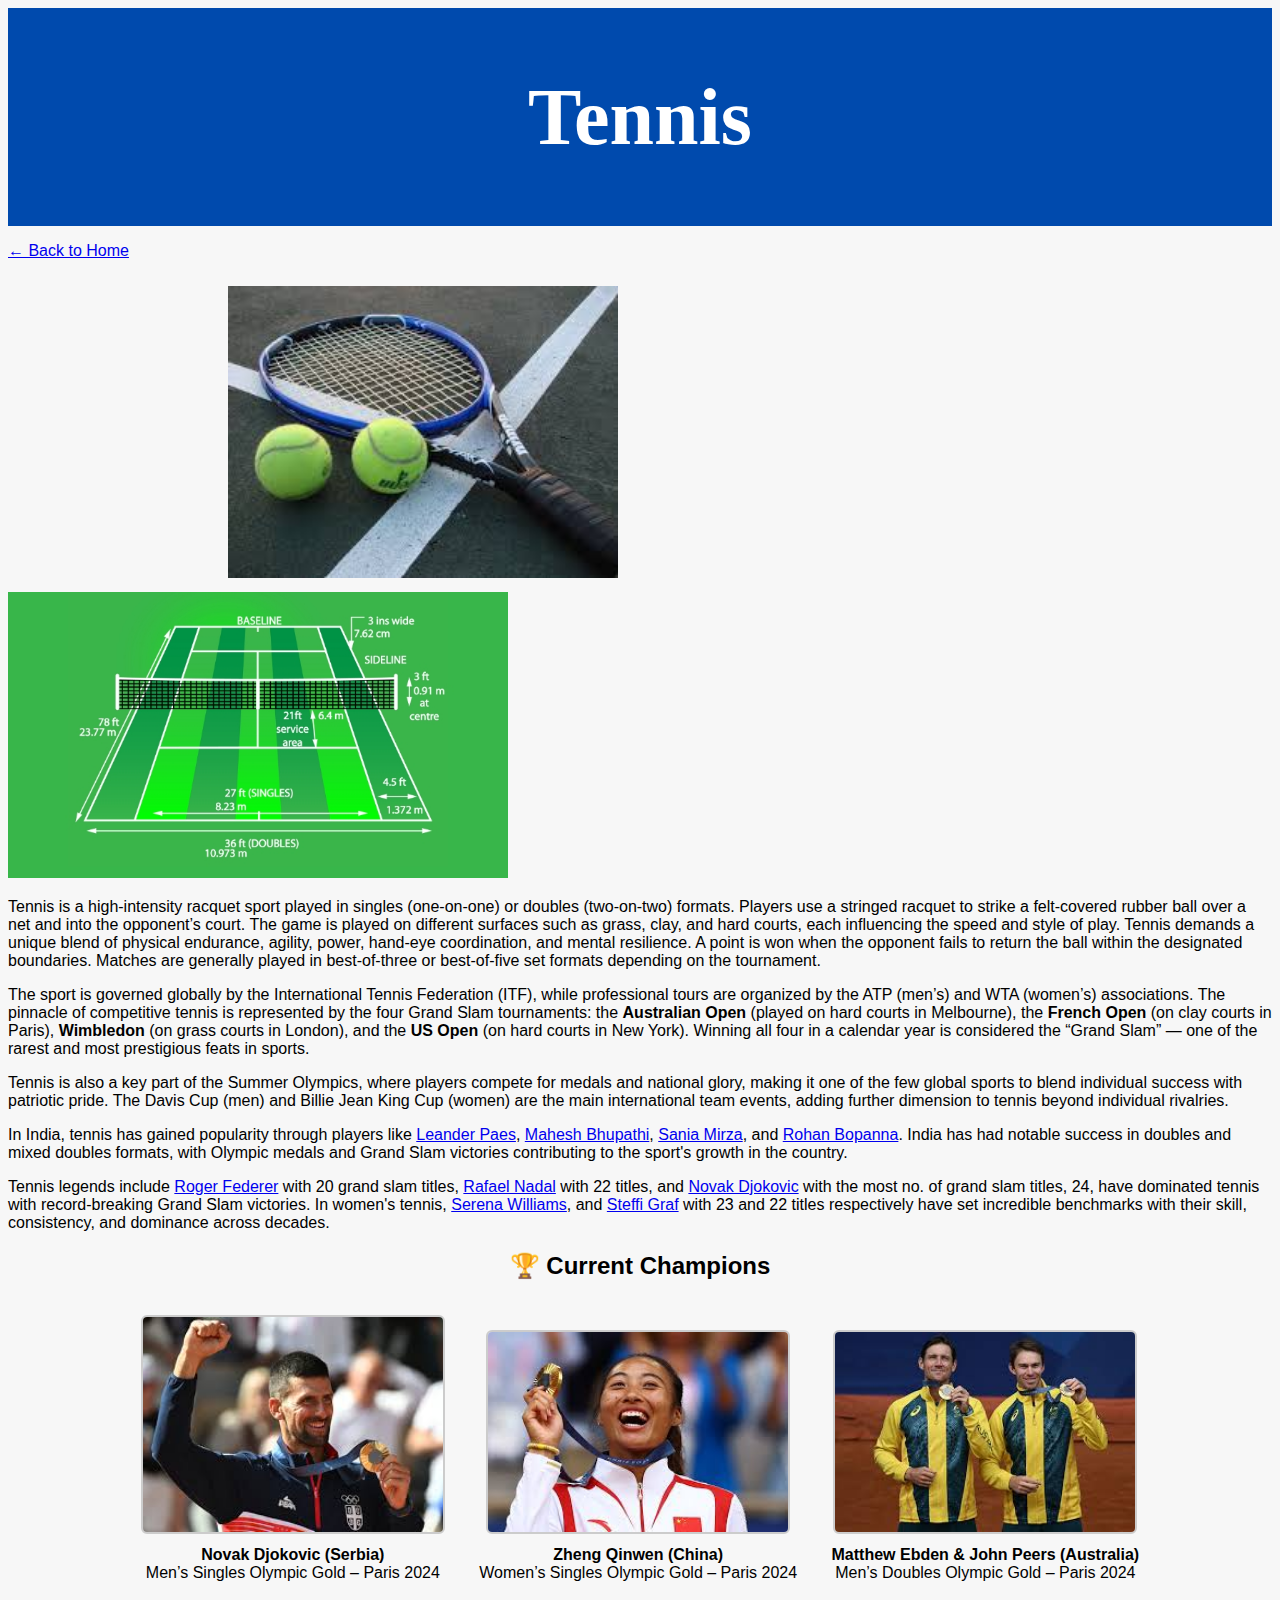
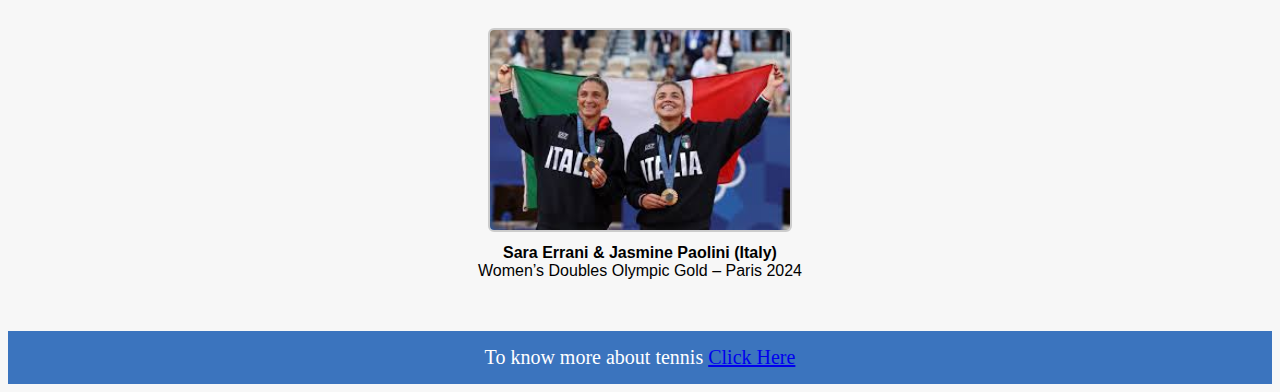
<file: tennis.html>
<!DOCTYPE html>
<html lang="en">
<head>
  <meta charset="UTF-8">
  <title>Tennis - Indian Sports Hub</title>
  <link rel="stylesheet" href="style.css">
</head>
<body>

  <header><h1>Tennis</h1></header>
  <p class="back-link"><a href="index.html">← Back to Home</a></p>

    <img src="images/tennis.jpeg" alt="Tennis" class="sport-image" width="390" style="margin:10px 220px">
    <img src="images/tennis-court.jpg" alt="Tennis Court" class="sport-image" width="500">


  <div class="description">
    <p>
    Tennis is a high-intensity racquet sport played in singles (one-on-one) or doubles (two-on-two) formats. Players use a stringed racquet to strike a felt-covered rubber ball over a net and into the opponent’s court. The game is played on different surfaces such as grass, clay, and hard courts, each influencing the speed and style of play. Tennis demands a unique blend of physical endurance, agility, power, hand-eye coordination, and mental resilience. A point is won when the opponent fails to return the ball within the designated boundaries. Matches are generally played in best-of-three or best-of-five set formats depending on the tournament.
    </p>

    <p>
    The sport is governed globally by the International Tennis Federation (ITF), while professional tours are organized by the ATP (men’s) and WTA (women’s) associations. The pinnacle of competitive tennis is represented by the four Grand Slam tournaments: the <strong>Australian Open</strong> (played on hard courts in Melbourne), the <strong>French Open</strong> (on clay courts in Paris), <strong>Wimbledon</strong> (on grass courts in London), and the <strong>US Open</strong> (on hard courts in New York). Winning all four in a calendar year is considered the “Grand Slam” — one of the rarest and most prestigious feats in sports. 
    </p>

    <p>
    Tennis is also a key part of the Summer Olympics, where players compete for medals and national glory, making it one of the few global sports to blend individual success with patriotic pride. The Davis Cup (men) and Billie Jean King Cup (women) are the main international team events, adding further dimension to tennis beyond individual rivalries.
    </p>

    <p>
      In India, tennis has gained popularity through players like
    <a href="https://en.wikipedia.org/wiki/Leander_Paes">Leander Paes</a>,
    <a href="https://en.wikipedia.org/wiki/Mahesh_Bhupathi">Mahesh Bhupathi</a>,
    <a href="https://en.wikipedia.org/wiki/Sania_Mirza">Sania Mirza</a>, and
    <a href="https://en.wikipedia.org/wiki/Rohan_Bopanna">Rohan Bopanna</a>.
    India has had notable success in doubles and mixed doubles formats, with Olympic medals and Grand Slam victories contributing to the sport's growth in the country.
    </p>
    <p>
    Tennis legends include <a href="https://en.wikipedia.org/wiki/Roger_Federer">Roger Federer</a> with 20 grand slam titles, <a href="https://en.wikipedia.org/wiki/Rafael_Nadal">Rafael Nadal</a> with 22 titles, and <a href="https://en.wikipedia.org/wiki/Novak_Djokovic">Novak Djokovic</a> with the most no. of grand slam titles, 24, have dominated tennis with record-breaking Grand Slam victories. In women's tennis, <a href="https://en.wikipedia.org/wiki/Serena_Williams">Serena Williams</a>, and <a href="https://en.wikipedia.org/wiki/Steffi_Graf">Steffi Graf</a> with 23 and 22 titles respectively have set incredible benchmarks with their skill, consistency, and dominance across decades.
    </p>

  </div>

  <h2 style="text-align: center;">🏆 Current Champions</h2>

  <div class="champion-block">
    <div class="champion">
      <img src="images/joker.jpeg" alt="Novak Djokovic Olympic Gold 2024" width="300">
      <p><strong>Novak Djokovic (Serbia)</strong><br>Men’s Singles Olympic Gold – Paris 2024</p>
    </div>

    <div class="champion">
      <img src="images/women-olympic-tennis.jpeg" alt="Zheng Qinwen Olympic Gold 2024" width="300">
      <p><strong>Zheng Qinwen (China)</strong><br>Women’s Singles Olympic Gold – Paris 2024</p>
    </div>

    <div class="champion">
      <img src="images/aus-men-doubles.jpeg" alt="Ebden & Peers Olympic Gold 2024" width="300">
      <p><strong>Matthew Ebden &amp; John Peers (Australia)</strong><br>Men’s Doubles Olympic Gold – Paris 2024</p>
    </div>

    <div class="champion">
      <img src="images/women-doubles.jpeg" alt="Errani & Paolini Olympic Gold 2024" width="300">
      <p><strong>Sara Errani &amp; Jasmine Paolini (Italy) </strong><br>Women’s Doubles Olympic Gold – Paris 2024</p>
    </div>
  </div>

  <footer>To know more about tennis <a href="https://en.wikipedia.org/wiki/Tennis">Click Here</a></footer>

</body>
</html>
</file>
<file: style.css>
body {
  font-family: Arial, sans-serif;
  background: #f7f7f7;
  margin: 10;
  padding: 0;
}
header {
  background-color: #004aad;
  color: white;
  font-size: 40px;
  font-family: 'Garamond',serif;
  padding: 10px;
  text-align: center;
}

.intro-line {
  font-size: 24px;
  font-family:'Garamond',serif;
  color: rgba(70, 215, 223, 0.5);
  margin-top: -10px;
  margin-bottom: 30px;
}

nav {
  background-color: #e3e3e368;
  padding: 10px;
  text-align: center;
}
nav a {
  margin: 10px;
  text-decoration: none;
  color: #004aad;
  font-weight: bold;
}


.sport-box {
  width: 400px;
  margin: 20px auto;
  position: relative;
  border-radius: 8px;
  overflow: hidden;
  box-shadow: 0 0 5px #cccccc96;
}
.sport-box img {
  width: 100%;
  display: block;
}
.overlay-text {
  position: absolute;
  bottom: 0;
  left: 0;
  right: 0;
  background-color: rgba(0, 0, 0, 0.6); /* semi-transparent black */
  color: white;
  padding: 10px 0;
  text-decoration: none;
  font-weight: bold;
  font-size: 18px;
}


.champion-block {
  text-align: center;
  margin-top: 20px;
}
.champion {
  display: inline-block;
  margin: 15px;
}
.champion img {
  border: 2px solid #ccc;
  border-radius: 6px;
}
.champion p {
  font-size: 16px;
  margin-top: 8px;
}


.container {
  padding: 20px;
  max-width: 800px;
  margin: auto;
}

footer {
  background-color: #3b74be;
  font-family: 'Garamond',serif;
  font-size: 20px;
  color: white;
  text-align: center;
  padding: 15px;
  margin-top: 20px;
}
</file>
